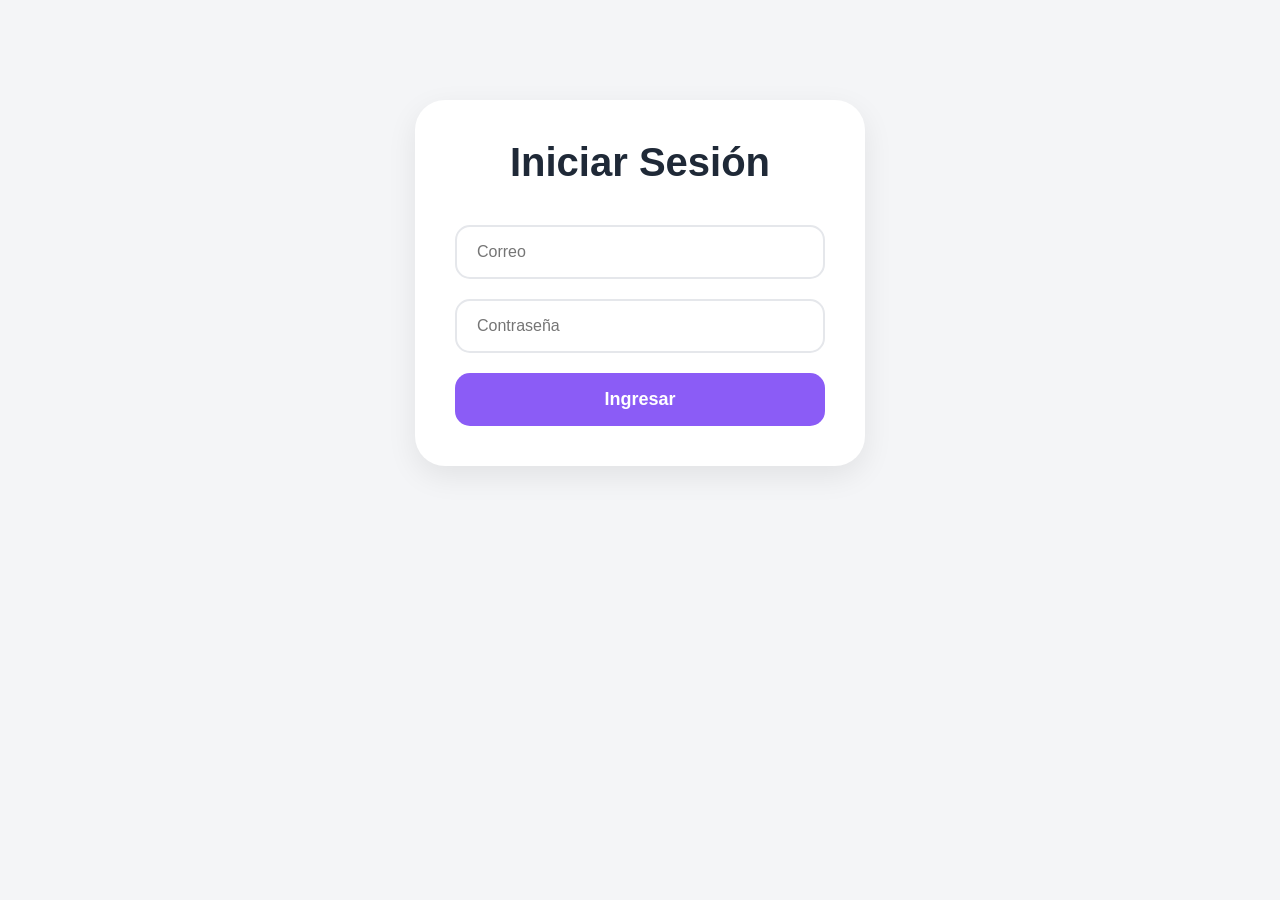
<file: Login/login.html>
<!DOCTYPE html>
<html lang="es">

<head>
    <meta charset="UTF-8">
    <title>Login</title>

    <link rel="stylesheet" href="../css/styles.css">
</head>

<body>

    <section class="login">

        <h1>Iniciar Sesión</h1>

        <input type="email" id="correo" placeholder="Correo">
        <input type="password" id="contrasena" placeholder="Contraseña">

        <button id="ingresar">
            Ingresar
        </button>

    </section>

    <script src="../js/login.js"></script>

</body>

</html>
</file>
<file: css/styles.css>
/* =======================
    GENERALES
======================= */

* {
    margin: 0;
    padding: 0;
    box-sizing: border-box;
}

body {
    font-family: Arial, Helvetica, sans-serif;
    background: #f3f4f8;
    color: #1f2937;
}

/* =======================
        NAVBAR
======================= */

.navbar {
    background: white;
    height: 80px;

    display: flex;
    justify-content: space-around;
    align-items: center;

    box-shadow: 0 2px 10px rgba(0,0,0,.05);
}

.logo h2 {
    font-size: 38px;
    font-weight: bold;
}

.menu {
    list-style: none;
    display: flex;
    gap: 40px;
}

.menu a {
    text-decoration: none;
    color: #1f2937;
    font-weight: bold;
}

.acciones input {
    border: none;
    background: #f0f0f0;
    border-radius: 30px;
    padding: 12px 20px;
    width: 220px;
}

/* =======================
      PROMOCIONES
======================= */

.promociones {
    width: 90%;
    max-width: 1200px;
    margin: 40px auto;

    display: grid;
    grid-template-columns: repeat(3, 1fr);
    gap: 30px;
}

.promo {
    padding: 40px;
    border-radius: 25px;
    color: white;
}

.promo h3 {
    font-size: 38px;
    margin-bottom: 20px;
}

.promo p {
    font-size: 20px;
}

.morado {
    background: linear-gradient(
        45deg,
        #8b5cf6,
        #6d28d9
    );
}

.azul {
    background: linear-gradient(
        45deg,
        #3b82f6,
        #2563eb
    );
}

.naranja {
    background: linear-gradient(
        45deg,
        #f97316,
        #ea580c
    );
}

/* =======================
          HERO
======================= */

.hero {
    width: 90%;
    max-width: 1200px;
    margin: auto;

    display: grid;
    grid-template-columns: 2fr 1fr;
    gap: 30px;
}

.hero-imagen {
    position: relative;
}

.hero-imagen img {
    width: 100%;
    height: 600px;
    object-fit: cover;
    border-radius: 35px;
}

.hero-info {
    position: absolute;
    left: 40px;
    bottom: 40px;
    color: white;
}

.hero-info span {
    background: rgba(255,255,255,.2);
    padding: 10px 20px;
    border-radius: 30px;
}

.hero-info h1 {
    font-size: 80px;
    margin: 20px 0;
}

.hero-info p {
    font-size: 30px;
    margin-bottom: 25px;
}

.hero-info button {
    border: none;
    background: #8b5cf6;
    color: white;
    padding: 18px 35px;
    border-radius: 20px;
    cursor: pointer;
    font-size: 18px;
}

/* =======================
      EVENTOS LATERALES
======================= */

.eventos-laterales {
    display: flex;
    flex-direction: column;
    gap: 20px;
}

.mini-card {
    background: white;
    padding: 25px;
    border-radius: 25px;

    display: flex;
    gap: 20px;
    align-items: center;

    box-shadow: 0 5px 15px rgba(0,0,0,.05);
}

.mini-card img {
    width: 90px;
    height: 90px;
    object-fit: cover;
    border-radius: 20px;
}

.mini-card h4 {
    font-size: 28px;
    margin-bottom: 10px;
}

.mini-card p {
    color: gray;
}

.mini-card strong {
    color: #8b5cf6;
    font-size: 22px;
}

/* =======================
    PROXIMOS EVENTOS
======================= */

.proximos {
    width: 90%;
    max-width: 1200px;
    margin: 100px auto;
}

.titulo {
    text-align: center;
    margin-bottom: 60px;
}

.titulo h2 {
    font-size: 65px;
}

.contenedor-cards {
    display: grid;
    grid-template-columns:
        repeat(
            auto-fit,
            minmax(280px, 1fr)
        );

    gap: 30px;
}

.card {
    background: white;
    border-radius: 30px;
    overflow: hidden;

    box-shadow: 0 10px 25px rgba(0,0,0,.08);
}

.card img {
    width: 100%;
    height: 220px;
    object-fit: cover;
}

.contenido {
    padding: 25px;
}

.contenido span {
    color: #8b5cf6;
    font-weight: bold;
}

.contenido h3 {
    font-size: 32px;
    margin: 15px 0;
}

.contenido p {
    margin-bottom: 10px;
    color: gray;
}

.contenido h4 {
    font-size: 30px;
    margin: 20px 0;
}

.contenido button {
    width: 100%;
    border: none;
    background: #8b5cf6;
    color: white;
    padding: 15px;
    border-radius: 15px;
    cursor: pointer;
}

/* =======================
        FOOTER
======================= */

footer {
    background: white;
    padding: 50px;

    display: flex;
    justify-content: space-around;
    flex-wrap: wrap;
    gap: 40px;
}

footer h2,
footer h3 {
    margin-bottom: 20px;
}

footer a {
    display: block;
    text-decoration: none;
    color: gray;
    margin-bottom: 10px;
}




/* =======================
        LOGIN
======================= */

.login {
    width: 90%;
    max-width: 450px;
    margin: 100px auto;
    background: white;
    padding: 40px;
    border-radius: 30px;
    box-shadow: 0 10px 30px rgba(0, 0, 0, .08);

    display: flex;
    flex-direction: column;
    gap: 20px;
}

.login h1 {
    text-align: center;
    font-size: 40px;
    color: #1f2937;
    margin-bottom: 20px;
}

.login input {
    width: 100%;
    padding: 16px 20px;

    border: 2px solid #e5e7eb;
    border-radius: 15px;

    font-size: 16px;
    outline: none;

    transition: .3s;
}

.login input:focus {
    border-color: #8b5cf6;
}

.login button {
    background: #8b5cf6;
    color: white;

    border: none;
    border-radius: 15px;

    padding: 16px;
    font-size: 18px;
    font-weight: bold;

    cursor: pointer;
    transition: .3s;
}

.login button:hover {
    background: #7c3aed;
    transform: translateY(-3px);
}




/* =======================
        GENERALES
======================= */

* {
    margin: 0;
    padding: 0;
    box-sizing: border-box;
}

body {
    font-family: Arial, Helvetica, sans-serif;
    background: #f4f5f7;
    color: #1f2937;
}

/* =======================
        HEADER
======================= */

header {
    background: linear-gradient(
        135deg,
        #8b5cf6,
        #6d28d9
    );

    color: white;
    text-align: center;
    padding: 50px 20px;
}

header h1 {
    font-size: 45px;
    margin-bottom: 10px;
}

header p {
    font-size: 20px;
    opacity: .9;
}

/* =======================
        MAIN
======================= */

main {
    width: 90%;
    max-width: 1200px;
    margin: 50px auto;
}

/* =======================
      DASHBOARD
======================= */

#dashboard {
    display: grid;
    grid-template-columns:
        repeat(
            auto-fit,
            minmax(220px, 1fr)
        );

    gap: 25px;
    margin-bottom: 50px;
}

.card-dashboard {
    background: white;
    border-radius: 25px;
    padding: 35px;
    text-align: center;

    box-shadow:
        0 8px 20px
        rgba(0, 0, 0, .08);
}

.card-dashboard h3 {
    color: #6b7280;
    margin-bottom: 20px;
}

.card-dashboard span {
    font-size: 45px;
    font-weight: bold;
    color: #8b5cf6;
}

/* =======================
      FORMULARIO
======================= */

#formulario {
    background: white;
    border-radius: 30px;
    padding: 40px;

    box-shadow:
        0 8px 20px
        rgba(0, 0, 0, .08);

    margin-bottom: 50px;

    display: flex;
    flex-direction: column;
    gap: 20px;
}

#formulario h2 {
    text-align: center;
    margin-bottom: 10px;
    font-size: 35px;
}

#formulario input,
#formulario select {
    width: 100%;
    padding: 16px;

    border: 2px solid #e5e7eb;
    border-radius: 15px;

    font-size: 16px;
    outline: none;

    transition: .3s;
}

#formulario input:focus,
#formulario select:focus {
    border-color: #8b5cf6;
}

#formulario input[type="file"] {
    padding: 12px;
}

/* =======================
        BOTONES
======================= */

#formulario button {
    border: none;
    padding: 16px;
    border-radius: 15px;

    font-size: 17px;
    font-weight: bold;

    cursor: pointer;
    transition: .3s;
}

#btnGuardarEvento {
    background: #8b5cf6;
    color: white;
}

#btnGuardarEvento:hover {
    background: #7c3aed;
}

#btnActualizarEvento {
    background: #2563eb;
    color: white;
}

#btnActualizarEvento:hover {
    background: #1d4ed8;
}

#btnCancelarEdicion {
    background: #ef4444;
    color: white;
}

#btnCancelarEdicion:hover {
    background: #dc2626;
}

/* =======================
      EVENTOS
======================= */

#eventos {
    background: white;
    border-radius: 30px;
    padding: 40px;

    box-shadow:
        0 8px 20px
        rgba(0, 0, 0, .08);
}

.encabezado {
    display: flex;
    justify-content: space-between;
    align-items: center;
    gap: 20px;

    margin-bottom: 40px;
}

.encabezado h2 {
    font-size: 35px;
}

#buscarEvento {
    width: 300px;
    padding: 15px;

    border: 2px solid #e5e7eb;
    border-radius: 15px;

    font-size: 16px;
    outline: none;
}

#buscarEvento:focus {
    border-color: #8b5cf6;
}

/* =======================
      LISTA EVENTOS
======================= */

#listaEventos {
    display: grid;
    grid-template-columns:
        repeat(
            auto-fit,
            minmax(300px, 1fr)
        );

    gap: 30px;
}

.card-evento {
    background: #fafafa;
    border-radius: 25px;
    overflow: hidden;

    box-shadow:
        0 5px 15px
        rgba(0, 0, 0, .06);

    transition: .3s;
}

.card-evento:hover {
    transform: translateY(-5px);
}

.card-evento img {
    width: 100%;
    height: 220px;
    object-fit: cover;
}

.card-contenido {
    padding: 25px;
}

.card-contenido h3 {
    font-size: 28px;
    margin-bottom: 10px;
}

.card-contenido p {
    margin-bottom: 10px;
    color: #6b7280;
}

.card-contenido h4 {
    color: #8b5cf6;
    font-size: 28px;
    margin: 20px 0;
}

/* =======================
  BOTONES DE LAS TARJETAS
======================= */

.acciones-card {
    display: flex;
    gap: 15px;
}

.acciones-card button {
    flex: 1;

    border: none;
    border-radius: 12px;

    padding: 12px;
    cursor: pointer;

    color: white;
    font-weight: bold;
}

.btn-editar {
    background: #2563eb;
}

.btn-eliminar {
    background: #ef4444;
}


/* =======================
  BOTONES DE ELIMINAR Y EDITAR
======================= */

.acciones-card {
    display: flex;
    gap: 10px;
    margin-top: 20px;
}

.acciones-card button {
    flex: 1;
    border: none;
    padding: 12px;
    border-radius: 12px;
    color: white;
    font-weight: bold;
    cursor: pointer;
}

.btn-editar {
    background: #2563eb;
}

.btn-eliminar {
    background: #ef4444;
}






/*=========================
        MODAL
=========================*/

.modal{

    position:fixed;

    inset:0;

    background:rgba(0,0,0,.55);

    display:flex;

    justify-content:center;

    align-items:center;

    z-index:1000;

}

.oculto{

    display:none;

}

.modal-contenido{

    width:500px;

    max-height:650px;

    overflow:auto;

    background:white;

    border-radius:20px;

    padding:25px;

}

.modal-header{

    display:flex;

    justify-content:space-between;

    align-items:center;

    margin-bottom:20px;

}

.modal-header button{

    width:40px;

    height:40px;

    border:none;

    border-radius:50%;

    cursor:pointer;

}

.itemCarrito{

    display:flex;

    gap:15px;

    margin-bottom:20px;

    align-items:center;

}

.itemCarrito img{

    width:80px;

    height:80px;

    object-fit:cover;

    border-radius:12px;

}

.itemInfo{

    flex:1;

}

.itemInfo h4{

    margin-bottom:5px;

}

.itemInfo p{

    color:#666;

}

.btnEliminar{

    background:#ff4d7d;

    color:white;

    border:none;

    padding:8px 15px;

    border-radius:10px;

    cursor:pointer;

}

.totalCarrito{

    border-top:1px solid #ddd;

    margin-top:20px;

    padding-top:20px;

}

#formularioCompra{

    margin-top:25px;

    border-top:1px solid #ddd;

    padding-top:20px;

}

#formularioCompra h3{

    margin-bottom:15px;

}

#formularioCompra input{

    margin-bottom:12px;

}

#confirmarCompra{

    width:100%;

}


/*========================================
            CATEGORÍAS
========================================*/

#categorias{

    margin:40px 0;

    padding:30px;

    background:#ffffff;

    border-radius:20px;

    box-shadow:0 10px 30px rgba(85,75,200,.15);

}

#categorias h2{

    color:#4b3fc9;

    margin-bottom:25px;

    text-align:center;

    font-size:30px;

}

/*==========================
      FORMULARIO
==========================*/

.formCategoria{

    display:flex;

    flex-direction:column;

    gap:15px;

}

.formCategoria input,

.formCategoria textarea{

    padding:14px;

    border:2px solid #c9c4ff;

    border-radius:12px;

    outline:none;

    font-size:15px;

    transition:.3s;

}

.formCategoria textarea{

    resize:none;

    min-height:100px;

}

.formCategoria input:focus,

.formCategoria textarea:focus{

    border-color:#7b5cff;

    box-shadow:0 0 10px rgba(123,92,255,.25);

}

/*==========================
        BOTONES
==========================*/

.accionesCategoria{

    display:flex;

    gap:15px;

}

.accionesCategoria button{

    flex:1;

    padding:14px;

    border:none;

    border-radius:12px;

    font-size:15px;

    font-weight:bold;

    cursor:pointer;

    transition:.3s;

}

#btnGuardarCategoria{

    background:linear-gradient(135deg,#5b7fff,#925bff);

    color:white;

}

#btnGuardarCategoria:hover{

    transform:translateY(-2px);

    box-shadow:0 8px 18px rgba(91,127,255,.35);

}

#btnCancelarCategoria{

    background:#ecebff;

    color:#5643d1;

}

#btnCancelarCategoria:hover{

    background:#ddd9ff;

}

/*==========================
     LISTA CATEGORÍAS
==========================*/

#listaCategorias{

    margin-top:30px;

    display:flex;

    flex-direction:column;

    gap:15px;

}

/*==========================
      CARD
==========================*/

.cardCategoria{

    display:flex;

    justify-content:space-between;

    align-items:center;

    padding:18px 20px;

    background:linear-gradient(
        135deg,
        #f7f6ff,
        #eef3ff
    );

    border-left:6px solid #7b5cff;

    border-radius:15px;

    transition:.3s;

}

.cardCategoria:hover{

    transform:translateY(-3px);

    box-shadow:0 10px 25px rgba(95,80,255,.15);

}

.cardCategoria h3{

    color:#4b3fc9;

    margin-bottom:5px;

}

.cardCategoria p{

    color:#666;

    font-size:14px;

}

/*==========================
   BOTONES DE LA CARD
==========================*/

.cardCategoria .accionesCategoria{

    display:flex;

    gap:10px;

}

.editarCategoria{

    background:#5b7fff;

    color:white;

    border:none;

    padding:10px 16px;

    border-radius:10px;

    cursor:pointer;

    transition:.3s;

}

.editarCategoria:hover{

    background:#4666e8;

}

.eliminarCategoria{

    background:#e74c8b;

    color:white;

    border:none;

    padding:10px 16px;

    border-radius:10px;

    cursor:pointer;

    transition:.3s;

}

.eliminarCategoria:hover{

    background:#cf3373;

}


.btnCarrito{

    display:flex;

    align-items:center;

    gap:8px;

    padding:10px 18px;

    border:none;

    border-radius:10px;

    background:#6C63FF;

    color:white;

    cursor:pointer;

    font-size:18px;

    font-weight:bold;

    transition:.3s;

}

.btnCarrito:hover{

    background:#8A2BE2;

}

#contadorCarrito{

    background:white;

    color:#6C63FF;

    width:22px;

    height:22px;

    border-radius:50%;

    display:flex;

    justify-content:center;

    align-items:center;

    font-size:13px;

    font-weight:bold;

}
</file>
